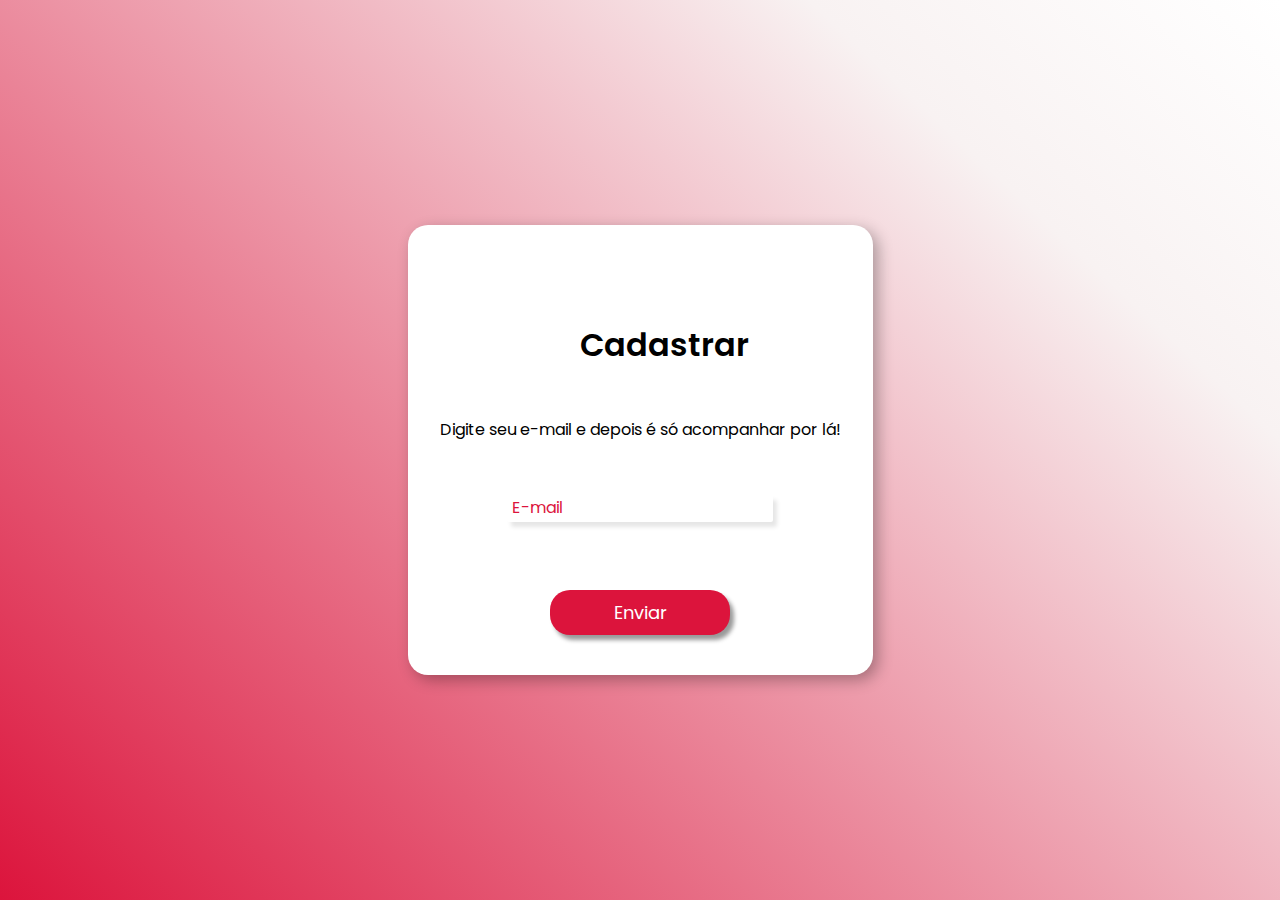
<file: cadastro.html>
<!DOCTYPE html>
<html lang="pt-BR">
<head>
    <meta charset="UTF-8">
    <meta name="viewport" content="width=device-width, initial-scale=1.0">
    <meta name="description" content="Webinar Landing Page Cadastro"> 
    <title>Cadastro</title>
    <link rel="stylesheet" type="text/css" href="cadastro.css">
</head>
<body>
     <section class="conteudo">
        <h1 class=>Cadastrar</h1>
        <p class=>Digite seu e-mail e depois é só acompanhar por lá!</p>
        <div class="input">
            <form >
                <input class="botão-1" id="placeholder" type="email" placeholder="E-mail">
                <input class="botão-2" type="submit" value="Enviar">
            </form>
           
        </div>       
    </section>
</body>
</html>
</file>
<file: cadastro.css>
@import url('https://fonts.googleapis.com/css2?family=Poppins:wght@300&display=swap');

* {
    margin: 0;
    padding: 0;
    border: 0;
    text-decoration: none;
    box-sizing: border-box;
    font-family: 'Poppins', sans-serif;
}

body {
    display: flex;
    align-items: center;
    justify-content: center;
    min-height: 100vh;
    min-width: 100vh;
    background-color: #dc143c;
    background-image: linear-gradient(43deg, #dc143c 0%, #f8f2f2 79%, #ffffff 100%);
}

.conteudo {
    background: white;
    max-width: 500px;
    min-height: 50vh;
    padding: 2em;
    border-radius: 20px;
    box-shadow: 5px 5px 15px rgb(0, 0, 0, 0.3);
}

h1 {
    margin-top: 2em;
    margin-left: 140px;
    font-weight: 600;
    position: relative;
}

p {
   margin-top: 3em;

}

form {
    display: flex;
    flex-direction: column;
    align-items: center;
    gap: 2em;
}

.botão-1 {
    margin-top: 4em;
    outline: 0;
    width: 20em;
    height: 2em;
    box-shadow: 4px 5px 4px rgba(0, 0, 0, 0.1);
    border-radius: 2px;    
}

.botão-2 {
    margin-top: 2em;
    background-color:#DC143C;
    width: 10em;
    height: 45px;
    border: none;
    box-shadow: 4px 5px 4px rgba(0, 0, 0, 0.4);
    border-radius: 20px;
    color: #ffffff;
    cursor: pointer;
    font-size: 18px;
}

#placeholder::placeholder {
    color: #DC143C;
    font-size: medium;
    padding: 5px;
}
</file>
